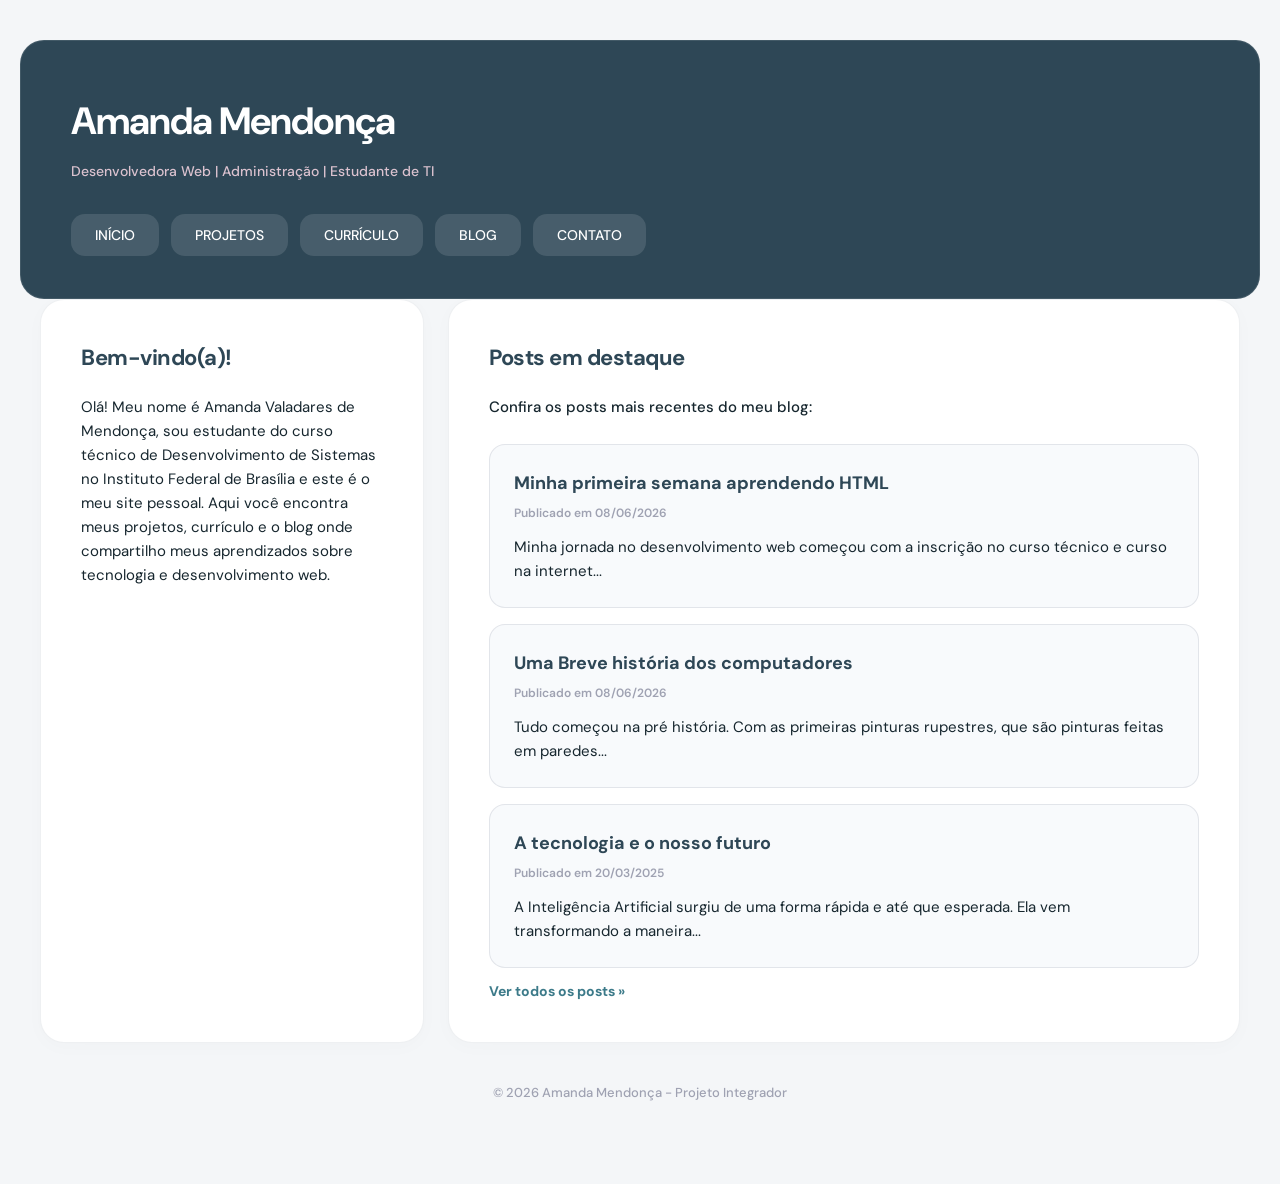
<file: index.html>
<!DOCTYPE html>
<html lang="pt-BR">
<head>
    <meta charset="UTF-8">
    <meta name="viewport" content="width=device-width, initial-scale=1.0">
    <title>Amanda Mendonça</title>
    <link rel="stylesheet" href="assets/css/estilo.css">
</head>
<body>

    <header>
        <h1>Amanda Mendonça</h1>
        <p>Desenvolvedora Web | Administração | Estudante de TI</p>
        <nav>
            <ul>
                <li><a href="index.html">INÍCIO</a></li>
                <li><a href="blog.html">PROJETOS</a></li>
                <li><a href="curriculo.html">CURRÍCULO</a></li>
                <li><a href="blog.html">BLOG</a></li>
                <li><a href="contato.html">CONTATO</a></li>
            </ul>
        </nav>
    </header>

    <main>
        <div class="bloco-branco">
            <h2>Bem-vindo(a)!</h2>
            <p>
                Olá! Meu nome é Amanda Valadares de Mendonça, sou estudante do curso técnico de Desenvolvimento de
                Sistemas no Instituto Federal de Brasília e este é o meu site pessoal. Aqui você encontra meus projetos, 
                currículo e o blog onde compartilho meus aprendizados sobre tecnologia e desenvolvimento web.
            </p>
        </div>

        <div class="bloco-branco">
            <h2>Posts em destaque</h2>
            <p class="subtitulo-posts">Confira os posts mais recentes do meu blog:</p>
            
            <article class="post-destaque">
                <h3>Minha primeira semana aprendendo HTML</h3>
                <span class="data-destaque">Publicado em 08/06/2026</span>
                <p>Minha jornada no desenvolvimento web começou com a inscrição no curso técnico e curso na internet...</p>
            </article>

            <article class="post-destaque">
                <h3>Uma Breve história dos computadores</h3>
                <span class="data-destaque">Publicado em 08/06/2026</span>
                <p>Tudo começou na pré história. Com as primeiras pinturas rupestres, que são pinturas feitas em paredes...</p>
            </article>

            <article class="post-destaque">
                <h3>A tecnologia e o nosso futuro</h3>
                <span class="data-destaque">Publicado em 20/03/2025</span>
                <p>A Inteligência Artificial surgiu de uma forma rápida e até que esperada. Ela vem transformando a maneira...</p>
            </article>

            <a href="blog.html" class="link-ver-todos">Ver todos os posts &raquo;</a>
        </div>
    </main>

    <footer>
        <p>&copy; 2026 Amanda Mendonça - Projeto Integrador</p>
    </footer>

</body>
</html>
</file>
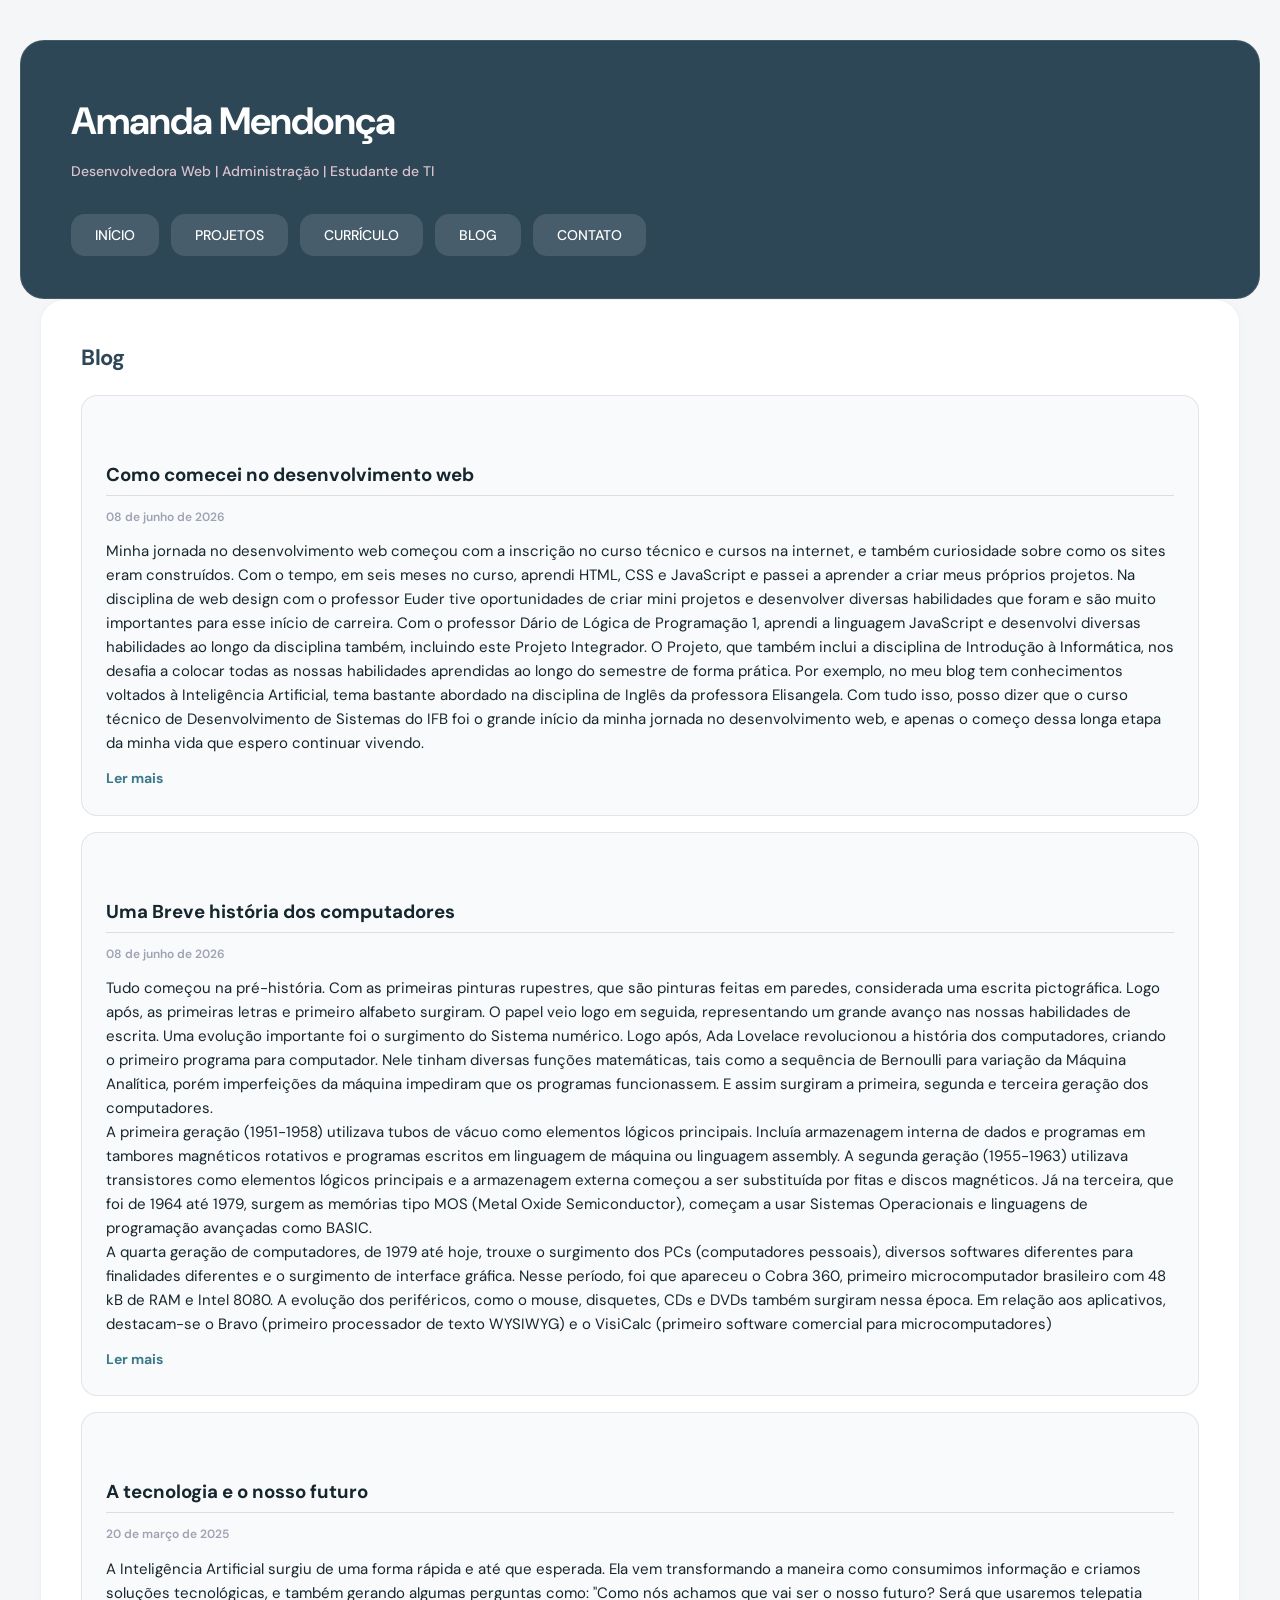
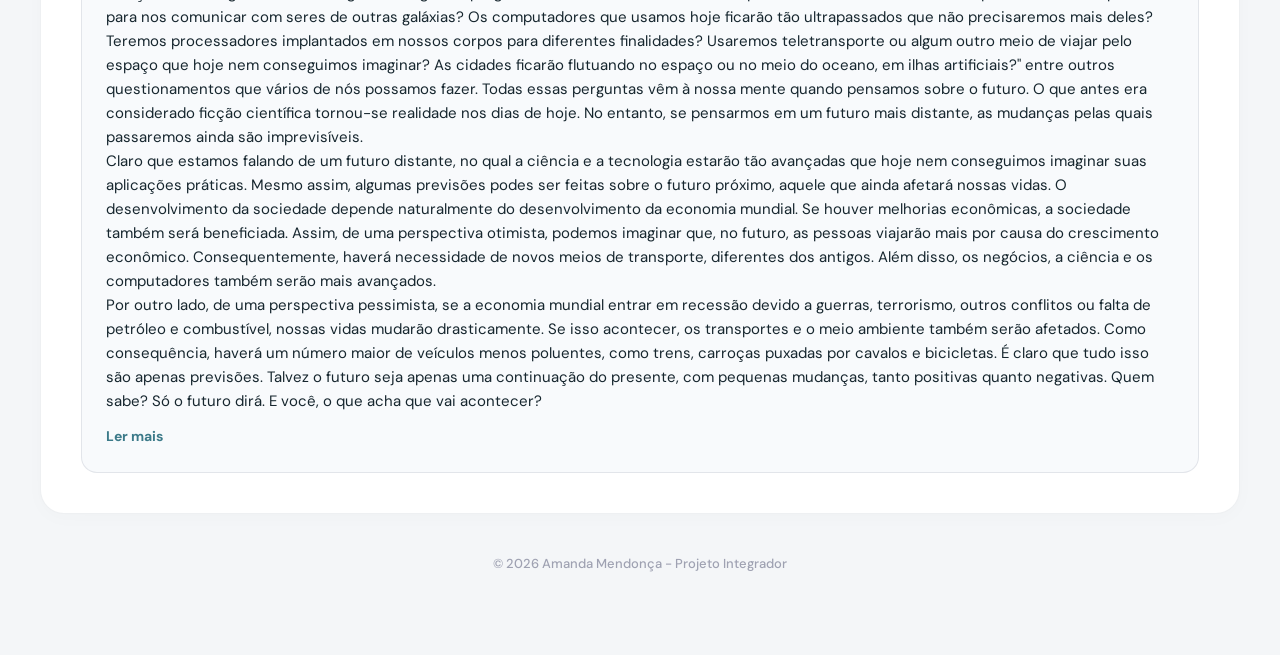
<file: blog.html>
<!DOCTYPE html>
<html lang="pt-BR">

<head>
    <meta charset="UTF-8">
    <meta name="viewport" content="width=device-width, initial-scale=1.0">
    <title>Amanda Mendonça - Blog</title>
    <link rel="stylesheet" href="assets/css/estilo.css">
</head>

<body>

    <header>
        <h1>Amanda Mendonça</h1>
        <p>Desenvolvedora Web | Administração | Estudante de TI</p>
        <nav>
            <ul>
                <li><a href="index.html">INÍCIO</a></li>
                <li><a href="projetos.html">PROJETOS</a></li>
                <li><a href="curriculo.html">CURRÍCULO</a></li>
                <li><a href="blog.html">BLOG</a></li>
                <li><a href="contato.html">CONTATO</a></li>
            </ul>
        </nav>
    </header>

    <main class="layout-secoes">
        <section>
            <h2>Blog</h2>
            
            <article class="item-blog">
                <h3>Como comecei no desenvolvimento web</h3>
                <p><time datetime="2026-06-08">08 de junho de 2026</time></p>
                <p>Minha jornada no desenvolvimento web começou com a inscrição no curso técnico e cursos na internet, e
                    também curiosidade sobre como os sites eram construídos. Com o tempo, em seis meses no curso,
                    aprendi HTML, CSS e JavaScript e passei a aprender a criar meus próprios projetos.
                    Na disciplina de web design com o professor Euder tive oportunidades de criar mini projetos e
                    desenvolver diversas habilidades que foram e são muito importantes para esse início de carreira. Com
                    o professor Dário de Lógica de Programação 1, aprendi a linguagem JavaScript e desenvolvi diversas
                    habilidades ao longo da disciplina também, incluindo este Projeto Integrador. O Projeto, que também
                    inclui a disciplina de Introdução à Informática, nos desafia a colocar todas as nossas habilidades
                    aprendidas ao longo do semestre de forma prática. Por exemplo, no meu blog tem conhecimentos
                    voltados à Inteligência Artificial, tema bastante abordado na disciplina de Inglês da professora
                    Elisangela.
                    Com tudo isso, posso dizer que o curso técnico de Desenvolvimento de Sistemas do IFB foi o grande
                    início da minha jornada no desenvolvimento web, e apenas o começo dessa longa etapa da minha vida
                    que espero continuar vivendo.
                </p>
                <a href="#">Ler mais</a>
            </article>

            <article class="item-blog">
                <h3>Uma Breve história dos computadores</h3>
                <p><time datetime="2026-06-08">08 de junho de 2026</time></p>
                <p>Tudo começou na pré-história. Com as primeiras pinturas rupestres, que são pinturas feitas em
                    paredes, considerada uma escrita pictográfica. Logo após, as primeiras letras e primeiro alfabeto
                    surgiram. O papel veio logo em seguida, representando um grande avanço nas nossas habilidades de
                    escrita. Uma evolução importante foi o surgimento do Sistema numérico. Logo após, Ada Lovelace
                    revolucionou a história dos computadores, criando o primeiro programa para computador. Nele tinham
                    diversas funções matemáticas, tais como a sequência de Bernoulli para variação da Máquina Analítica, 
                    porém imperfeições da máquina impediram que os programas funcionassem. E assim surgiram a primeira, 
                    segunda e terceira geração dos computadores.</p>
                
                <p>A primeira geração (1951-1958) utilizava tubos de vácuo como elementos lógicos principais. Incluía
                    armazenagem interna de dados e programas em tambores magnéticos rotativos e programas escritos em 
                    linguagem de máquina ou linguagem assembly.
                    A segunda geração (1955-1963) utilizava transistores como elementos lógicos principais e a
                    armazenagem externa começou a ser substituída por fitas e discos magnéticos. Já na terceira, que foi 
                    de 1964 até 1979, surgem as memórias tipo MOS (Metal Oxide Semiconductor), começam a usar Sistemas 
                    Operacionais e linguagens de programação avançadas como BASIC.</p>
                
                <p>A quarta geração de computadores, de 1979 até hoje, trouxe o surgimento dos PCs (computadores
                    pessoais), diversos softwares diferentes para finalidades diferentes e o surgimento de interface
                    gráfica. Nesse período, foi que apareceu o Cobra 360, primeiro microcomputador brasileiro com 48 kB de
                    RAM e Intel 8080. A evolução dos periféricos, como o mouse, disquetes, CDs e DVDs também surgiram nessa
                    época. Em relação aos aplicativos, destacam-se o Bravo (primeiro processador de texto WYSIWYG) e o
                    VisiCalc (primeiro software comercial para microcomputadores)
                </p>
                <a href="#">Ler mais</a>
            </article>

            <article class="item-blog">
                <h3>A tecnologia e o nosso futuro</h3>
                <p><time datetime="2025-03-20">20 de março de 2025</time></p>
                <p>A Inteligência Artificial surgiu de uma forma rápida e até que esperada. Ela vem transformando a
                    maneira como consumimos informação e criamos soluções tecnológicas, e também gerando algumas
                    perguntas como: "Como nós achamos que vai ser o nosso futuro? Será que usaremos telepatia para nos
                    comunicar com seres de outras galáxias? Os computadores que usamos hoje ficarão tão ultrapassados
                    que não precisaremos mais deles? Teremos processadores implantados em nossos corpos para diferentes
                    finalidades? Usaremos teletransporte ou algum outro meio de viajar pelo espaço que hoje nem
                    conseguimos imaginar? As cidades ficarão flutuando no espaço ou no meio do oceano, em ilhas
                    artificiais?" entre outros questionamentos que vários de nós possamos fazer. Todas essas perguntas
                    vêm à nossa mente quando pensamos sobre o futuro. O que antes era considerado ficção científica
                    tornou-se realidade nos dias de hoje. No entanto, se pensarmos em um futuro mais distante, as
                    mudanças pelas quais passaremos ainda são imprevisíveis.
                </p>
                <p>
                    Claro que estamos falando de um futuro distante, no qual a ciência e a tecnologia estarão tão
                    avançadas que hoje nem conseguimos imaginar suas aplicações práticas. Mesmo assim, algumas previsões
                    podes ser feitas sobre o futuro próximo, aquele que ainda afetará nossas vidas. O desenvolvimento da
                    sociedade depende naturalmente do desenvolvimento da economia mundial. Se houver melhorias
                    econômicas, a sociedade também será beneficiada. Assim, de uma perspectiva otimista, podemos
                    imaginar que, no futuro, as pessoas viajarão mais por causa do crescimento econômico.
                    Consequentemente, haverá necessidade de novos meios de transporte, diferentes dos antigos. Além
                    disso, os negócios, a ciência e os computadores também serão mais avançados.
                </p>
                <p>
                    Por outro lado, de uma perspectiva pessimista, se a economia mundial entrar em recessão devido a
                    guerras, terrorismo, outros conflitos ou falta de petróleo e combustível, nossas vidas mudarão
                    drasticamente. Se isso acontecer, os transportes e o meio ambiente também serão afetados. Como
                    consequência, haverá um número maior de veículos menos poluentes, como trens, carroças puxadas por
                    cavalos e bicicletas. É claro que tudo isso são apenas previsões. Talvez o futuro seja apenas uma
                    continuação do presente, com pequenas mudanças, tanto positivas quanto negativas. Quem sabe? Só o
                    futuro dirá. E você, o que acha que vai acontecer?
                </p>
                <a href="#">Ler mais</a>
            </article>
        </section>
    </main>

    <footer>
        <p>&copy; 2026 Amanda Mendonça - Projeto Integrador</p>
    </footer>

</body>

</html>
</file>
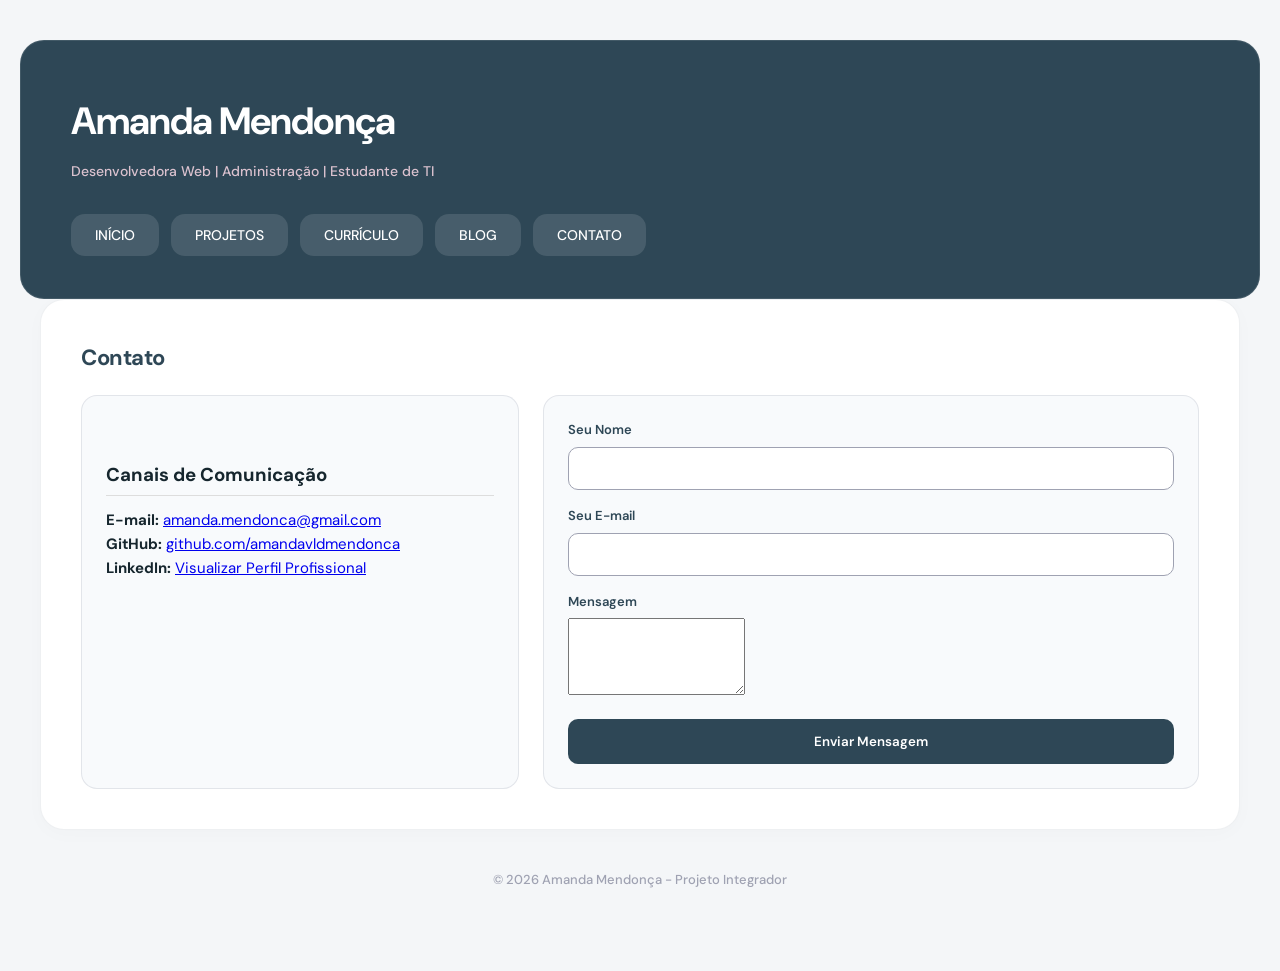
<file: contato.html>
<!DOCTYPE html>
<html lang="pt-BR">
<head>
    <meta charset="UTF-8">
    <meta name="viewport" content="width=device-width, initial-scale=1.0">
    <title>Amanda Mendonça - Contato</title>
    <link rel="stylesheet" href="assets/css/estilo.css">
</head>
<body>

    <header>
        <h1>Amanda Mendonça</h1>
        <p>Desenvolvedora Web | Administração | Estudante de TI</p>
        <nav>
            <ul>
                <li><a href="index.html">INÍCIO</a></li>
                <li><a href="projetos.html">PROJETOS</a></li>
                <li><a href="curriculo.html">CURRÍCULO</a></li>
                <li><a href="blog.html">BLOG</a></li>
                <li><a href="contato.html">CONTATO</a></li>
            </ul>
        </nav>
    </header>

    <main class="layout-secoes">
        <section>
            <h2>Contato</h2>
            <div class="colunas-contato">
                <div class="bloco-redes">
                    <h3>Canais de Comunicação</h3>
                    <p><strong>E-mail:</strong> <a href="mailto:amanda.mendonca@gmail.com">amanda.mendonca@gmail.com</a></p>
                    <p><strong>GitHub:</strong> <a href="https://github.com/amandavldmendonca" target="_blank">github.com/amandavldmendonca</a></p>
                    <p><strong>LinkedIn:</strong> <a href="https://www.linkedin.com/in/amanda-mendon%C3%A7a-24783a401/" target="_blank">Visualizar Perfil Profissional</a></p>
                </div>

                <form id="meuFormulario">
                    <div>
                        <label for="nome">Seu Nome</label>
                        <input type="text" id="nome" required>
                        <span id="erro-nome" class="erro"></span>
                    </div>
                    <div>
                        <label for="email">Seu E-mail</label>
                        <input type="email" id="email" required>
                        <span id="erro-email" class="erro"></span>
                    </div>
                    <div>
                        <label for="mensagem">Mensagem</label>
                        <textarea id="mensagem" rows="5" required></textarea>
                        <span id="erro-mensagem" class="erro"></span>
                    </div>
                    <button type="submit">Enviar Mensagem</button>
                </form>
            </div>
        </section>
    </main>

    <footer>
        <p>&copy; 2026 Amanda Mendonça - Projeto Integrador</p>
    </footer>

    <script src="assets/js/app.js"></script>
</body>
</html>
</file>
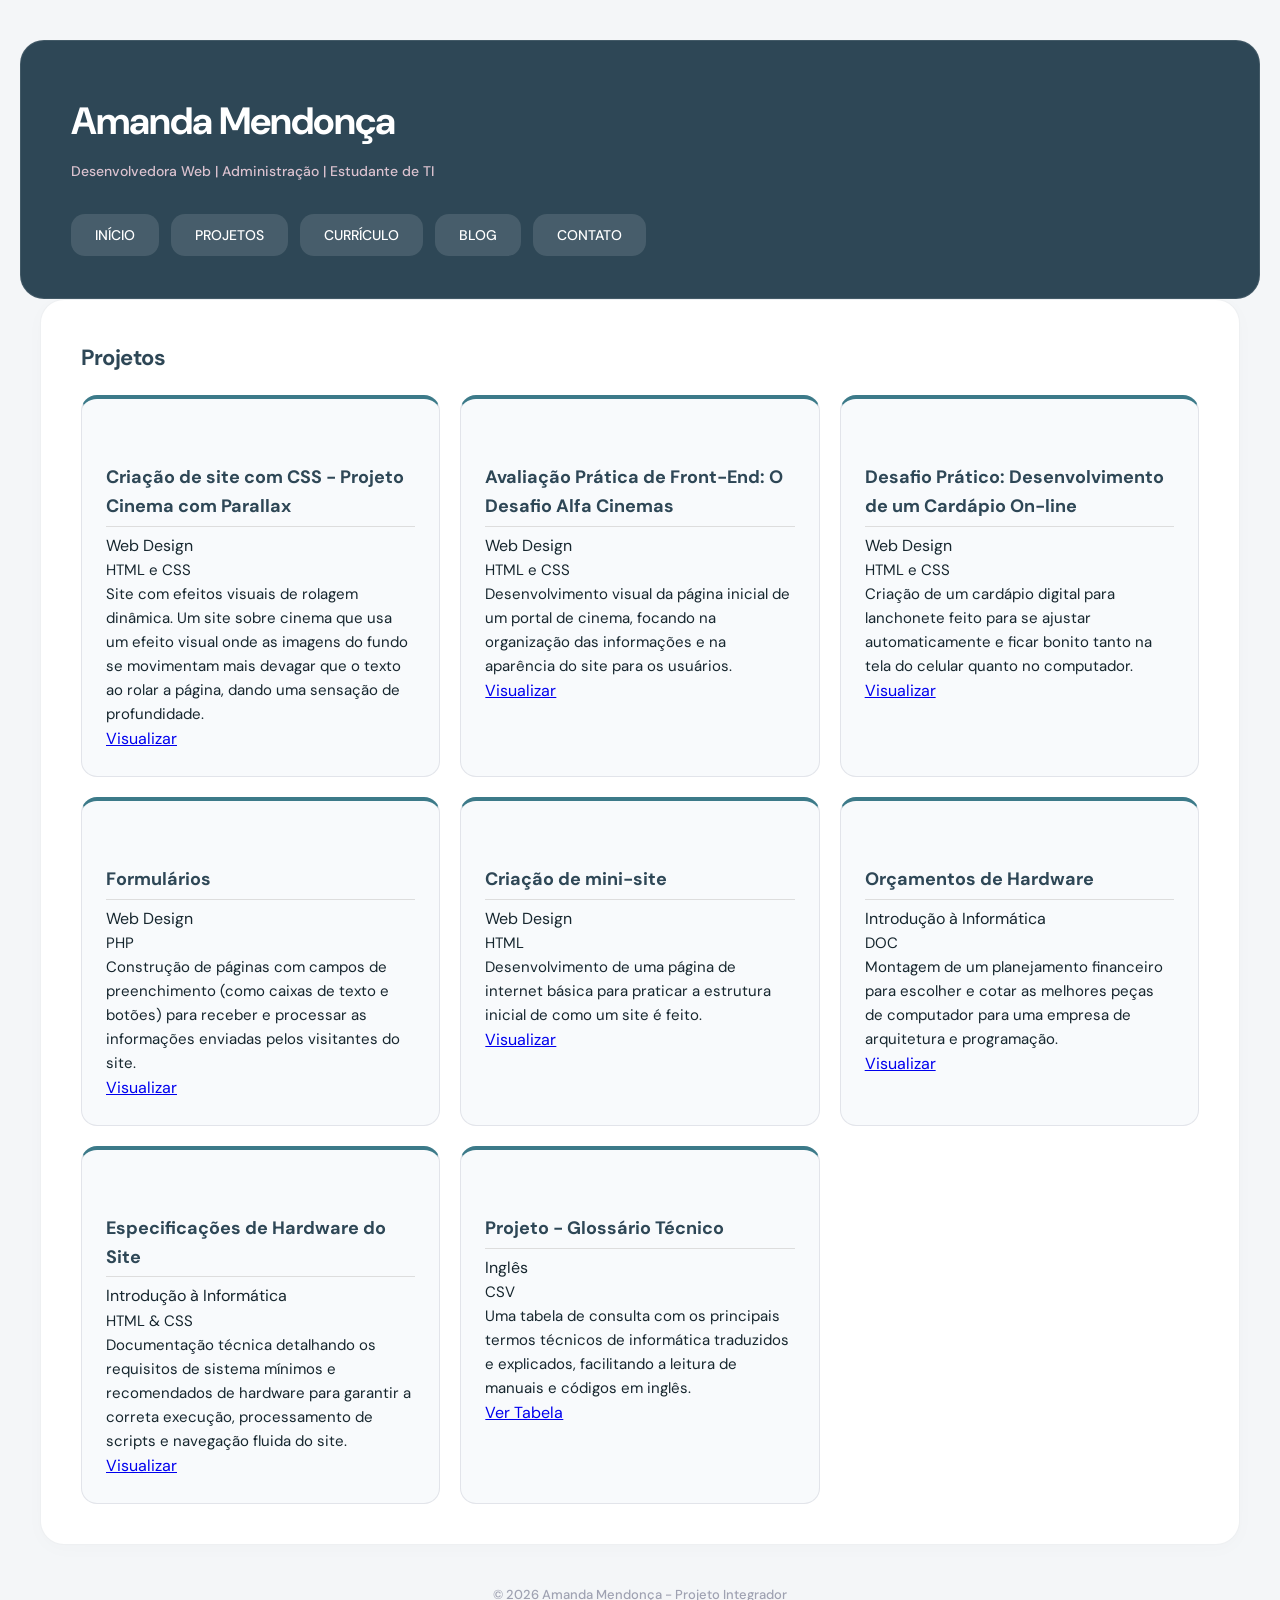
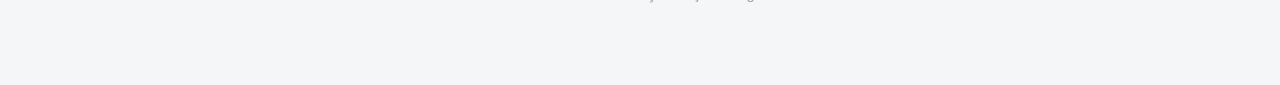
<file: projetos.html>
<!DOCTYPE html>
<html lang="pt-BR">

<head>
    <meta charset="UTF-8">
    <meta name="viewport" content="width=device-width, initial-scale=1.0">
    <title>Amanda Mendonça - Projetos</title>
    <link rel="stylesheet" href="assets/css/estilo.css">
</head>

<body>

    <header>
        <h1>Amanda Mendonça</h1>
        <p>Desenvolvedora Web | Administração | Estudante de TI</p>
        <nav>
            <ul>
                <li><a href="index.html">INÍCIO</a></li>
                <li><a href="projetos.html">PROJETOS</a></li>
                <li><a href="curriculo.html">CURRÍCULO</a></li>
                <li><a href="blog.html">BLOG</a></li>
                <li><a href="contato.html">CONTATO</a></li>
            </ul>
        </nav>
    </header>

    <main class="layout-secoes">
        <section>
            <h2>Projetos</h2>

            <div class="caixa-grid">

                <article class="card-projeto">
                    <div class="conteudo-projeto">
                        <h3>Criação de site com CSS - Projeto Cinema com Parallax</h3>
                        <span class="tag-disciplina">Web Design</span>
                        <p class="tag-tecnologia">HTML e CSS</p>
                        <p class="descricao">Site com efeitos visuais de rolagem dinâmica. Um site sobre cinema que usa
                            um efeito visual onde as imagens do fundo se movimentam mais devagar que o texto ao rolar a
                            página, dando uma sensação de profundidade.</p>
                        <div class="links-projeto">
                            <a href="https://amandavldmendonca.github.io/PARALLAX/" target="_blank"
                                class="btn-codigo">Visualizar</a>
                        </div>
                    </div>
                </article>

                <article class="card-projeto">
                    <div class="conteudo-projeto">
                        <h3>Avaliação Prática de Front-End: O Desafio Alfa Cinemas</h3>
                        <span class="tag-disciplina">Web Design</span>
                        <p class="tag-tecnologia">HTML e CSS</p>
                        <p class="descricao">Desenvolvimento visual da página inicial de um portal de cinema, focando na
                            organização das informações e na aparência do site para os usuários.</p>
                        <div class="links-projeto">
                            <a href="https://amandavldmendonca.github.io/alfa-cine/" target="_blank"
                                class="btn-codigo">Visualizar</a>
                        </div>
                    </div>
                </article>

                <article class="card-projeto">
                    <div class="conteudo-projeto">
                        <h3>Desafio Prático: Desenvolvimento de um Cardápio On-line</h3>
                        <span class="tag-disciplina">Web Design</span>
                        <p class="tag-tecnologia">HTML e CSS</p>
                        <p class="descricao">Criação de um cardápio digital para lanchonete feito para se ajustar
                            automaticamente e ficar bonito tanto na tela do celular quanto no computador.</p>
                        <div class="links-projeto">
                            <a href="https://amandavldmendonca.github.io/cardapio-webd/"
                                target="_blank" class="btn-demo">Visualizar</a>
                        </div>
                    </div>
                </article>

                <article class="card-projeto">
                    <div class="conteudo-projeto">
                        <h3>Formulários</h3>
                        <span class="tag-disciplina">Web Design</span>
                        <p class="tag-tecnologia">PHP</p>
                        <p class="descricao">Construção de páginas com campos de preenchimento (como caixas de texto e
                            botões) para receber e processar as informações enviadas pelos visitantes do site.</p>
                        <div class="links-projeto">
                            <a href="https://amandavldmendonca.github.io/Formul-rios/" target="_blank"
                                class="btn-codigo">Visualizar</a>
                        </div>
                    </div>
                </article>

                <article class="card-projeto">
                    <div class="conteudo-projeto">
                        <h3>Criação de mini-site</h3>
                        <span class="tag-disciplina">Web Design</span>
                        <p class="tag-tecnologia">HTML</p>
                        <p class="descricao">Desenvolvimento de uma página de internet básica para praticar a estrutura
                            inicial de como um site é feito.</p>
                        <div class="links-projeto">
                            <a href="https://amandavldmendonca.github.io/Atividade-Mini-site/" target="_blank"
                                class="btn-codigo">Visualizar</a>
                        </div>
                    </div>
                </article>


                <article class="card-projeto">
                    <div class="conteudo-projeto">
                        <h3>Orçamentos de Hardware</h3>
                        <span class="tag-disciplina">Introdução à Informática</span>
                        <p class="tag-tecnologia">DOC</p>
                        <p class="descricao">Montagem de um planejamento financeiro para escolher e
                            cotar as melhores peças de computador para uma empresa de arquitetura e programação.</p>
                        <div class="links-projeto">
                            <a href="https://amandavldmendonca.github.io/projeto_orcamento/" target="_blank"
                                class="btn-demo">Visualizar</a>
                        </div>
                    </div>
                </article>

                <article class="card-projeto">
                    <div class="conteudo-projeto">
                        <h3>Especificações de Hardware do Site</h3>
                        <span class="tag-disciplina">Introdução à Informática</span>
                        <p class="tag-tecnologia">HTML & CSS</p>
                        <p class="descricao">Documentação técnica detalhando os requisitos de sistema mínimos e
                            recomendados de hardware para garantir a correta execução, processamento de scripts e
                            navegação fluida do site.</p>
                        <div class="links-projeto">
                            <a href="https://amandavldmendonca.github.io/projeto-integrador-informatica/"
                                target="_blank" class="btn-demo">Visualizar</a>
                        </div>
                    </div>
                </article>

                <article class="card-projeto">
                    <div class="conteudo-projeto">
                        <h3>Projeto - Glossário Técnico</h3>
                        <span class="tag-disciplina">Inglês</span>
                        <p class="tag-tecnologia">CSV</p>
                        <p class="descricao">Uma tabela de consulta com os principais termos técnicos de informática
                            traduzidos e explicados, facilitando a leitura de manuais e códigos em inglês.</p>
                        <div class="links-projeto">
                            <a href="https://docs.google.com/spreadsheets/d/1TQxtPH74vooP6oxfdveX5g_I4nZ2RdflYC3ZcARvdsY/edit?gid=0#gid=0"
                                target="_blank" class="btn-demo">Ver Tabela</a>
                        </div>
                    </div>
                </article>

            </div>
        </section>
    </main>

    <footer>
        <p>&copy; 2026 Amanda Mendonça - Projeto Integrador</p>
    </footer>

</body>

</html>
</file>
<file: assets/css/estilo.css>
@import url('https://fonts.googleapis.com/css2?family=DM+Sans:wght@400;500;700&display=swap');

:root {
    --thistle: #dbc2cf;
    --lavender-grey: #9fa2b2;
    --cerulean: #3c7a89;
    --charcoal-blue: #2e4756;
    --jet-black: #16262e;
    --bg-main: #f4f6f8; 
}

* {
    margin: 0;
    padding: 0;
    box-sizing: border-box;
}

body {
    font-family: 'DM Sans', sans-serif;
    background-color: var(--bg-main);
    color: var(--jet-black);
    padding: 40px 20px;
    line-height: 1.6;
}


main {
    max-width: 1200px;
    margin: 0 auto;
    display: grid;
    grid-template-columns: repeat(3, 1fr);
    gap: 24px;
}


.layout-secoes {
    grid-column: span 2;
    display: grid;
    grid-template-columns: repeat(2, 1fr);
    gap: 24px;
}


header {
    grid-column: span 3;
    background-color: var(--charcoal-blue);
    color: #ffffff;
    padding: 50px;
    border-radius: 24px;
    display: flex;
    flex-direction: column;
    justify-content: space-between;
    align-items: flex-start;
    position: relative;
    overflow: hidden;
    border: 1px solid rgba(255, 255, 255, 0.1);
}

header h1 {
    font-size: 38px;
    font-weight: 700;
    letter-spacing: -1px;
    margin-bottom: 8px;
    color: #ffffff;
}

header p {
    font-size: 14px;
    color: var(--thistle);
    font-weight: 500;
    margin-bottom: 40px;
}


nav {
    width: 100%;
}

nav ul {
    list-style: none;
    display: flex;
    gap: 12px;
    flex-wrap: wrap;
}

nav ul li a {
    color: #ffffff;
    text-decoration: none;
    font-size: 14px;
    font-weight: 500;
    padding: 12px 24px;
    background-color: rgba(255, 255, 255, 0.12);
    border-radius: 14px;
    transition: all 0.25s ease;
}

nav ul li a:hover {
    background-color: var(--cerulean);
    color: #ffffff;
}


.bloco-branco, section {
    background-color: #ffffff;
    padding: 40px;
    border-radius: 24px;
    border: 1px solid rgba(46, 71, 86, 0.08);
    box-shadow: 0 4px 20px rgba(22, 38, 46, 0.02);
    display: flex;
    flex-direction: column;
    justify-content: flex-start;
}


main > .bloco-branco:nth-child(1) {
    grid-column: span 1;
}

main > .bloco-branco:nth-child(2) {
    grid-column: span 2;
}

section {
    grid-column: span 3;
}


section:has(.caixa-grid) {
    grid-column: span 3;
}

.bloco-branco h2, section h2 {
    font-size: 22px;
    font-weight: 700;
    color: var(--charcoal-blue);
    margin-bottom: 20px;
    letter-spacing: -0.5px;
}

.bloco-branco p, section p {
    font-size: 15px;
    color: var(--jet-black);
}

.subtitulo-posts {
    margin-bottom: 25px;
    color: var(--cerulean);
    font-weight: 500;
    font-size: 14px;
}


.post-destaque, .item-blog, .caixa-grid article, .bloco-redes, form {
    background-color: #f8fafc;
    padding: 24px;
    border-radius: 16px;
    border: 1px solid rgba(159, 162, 178, 0.25);
    margin-bottom: 16px;
}

.post-destaque:last-of-type, .item-blog:last-of-type {
    margin-bottom: 0;
}

.post-destaque h3, .caixa-grid article h3 {
    font-size: 18px;
    color: var(--charcoal-blue);
    margin-bottom: 6px;
}

.data-destaque, .item-blog time {
    font-size: 12px;
    color: var(--lavender-grey);
    font-weight: 600;
    display: block;
    margin-bottom: 12px;
}

.link-ver-todos, .item-blog a {
    color: var(--cerulean);
    text-decoration: none;
    font-weight: 700;
    font-size: 14px;
    display: inline-block;
    margin-top: 12px;
    transition: color 0.2s ease;
}

.link-ver-todos:hover, .item-blog a:hover {
    color: var(--charcoal-blue);
}


.caixa-grid {
    display: grid;
    grid-template-columns: repeat(auto-fit, minmax(280px, 1fr));
    gap: 20px;
}

.caixa-grid article {
    margin-bottom: 0;
    border-top: 4px solid var(--cerulean);
}

/* CONTATO */
.colunas-contato {
    display: grid;
    grid-template-columns: 1fr 1.5fr;
    gap: 24px;
    width: 100%;
}

.bloco-redes, form {
    margin-bottom: 0;
    width: 100%;
}

form div {
    margin-bottom: 16px;
}

form label {
    display: block;
    margin-bottom: 6px;
    font-weight: 600;
    font-size: 13px;
    color: var(--charcoal-blue);
}

form input {
    width: 100%;
    padding: 12px;
    border: 1px solid var(--lavender-grey);
    border-radius: 10px;
    background-color: #ffffff;
    font-family: inherit;
    color: var(--jet-black);
    transition: border-color 0.2s ease;
}

form input:focus {
    outline: none;
    border-color: var(--cerulean);
}

button {
    background-color: var(--charcoal-blue);
    color: #ffffff;
    font-weight: 600;
    border: none;
    padding: 14px;
    width: 100%;
    border-radius: 10px;
    cursor: pointer;
    font-family: inherit;
    transition: background-color 0.2s ease;
}

button:hover {
    background-color: var(--cerulean);
}


table {
    width: 100%;
    border-collapse: separate;
    border-spacing: 0;
    margin-top: 16px;
    border-radius: 12px;
    overflow: hidden;
    border: 1px solid rgba(159, 162, 178, 0.3);
}

table th {
    background-color: var(--charcoal-blue);
    color: #ffffff;
    padding: 14px;
    font-weight: 600;
}

table td {
    padding: 14px;
    border-bottom: 1px solid rgba(159, 162, 178, 0.2);
    background-color: #f8fafc;
    color: var(--jet-black);
}

table tr:last-child td {
    border-bottom: none;
}


footer {
    grid-column: span 3;
    text-align: center;
    padding: 40px 0;
    font-size: 13px;
    color: var(--lavender-grey);
    font-weight: 500;
}


@media (max-width: 900px) {
    main {
        grid-template-columns: 1fr;
    }
    .layout-secoes {
        grid-column: span 1;
        grid-template-columns: 1fr;
    }
    main > .bloco-branco:nth-child(1),
    main > .bloco-branco:nth-child(2),
    section {
        grid-column: span 1;
    }
    .colunas-contato {
        grid-template-columns: 1fr;
    }
}
.layout-secoes h3, 
.layout-secoes h4 {
    margin-top: 30px;
    margin-bottom: 12px;
}

.layout-secoes h3 {
    margin-top: 40px;
    border-bottom: 1px solid #ddd;
    padding-bottom: 5px;
}
.cabecalho-curriculo {
    display: flex;
    justify-content: space-between;
    align-items: flex-start;
    gap: 30px;
    margin-bottom: 20px;
}

.texto-resumo {
    flex: 1;
}

.texto-resumo h3 {
    margin-top: 0;
}

.foto-curriculo {
    width: 120px;
    height: 160px;
    object-fit: cover;
    border-radius: 4px;
    border: 1px solid #ccc;
    flex-shrink: 0;
}
</file>
